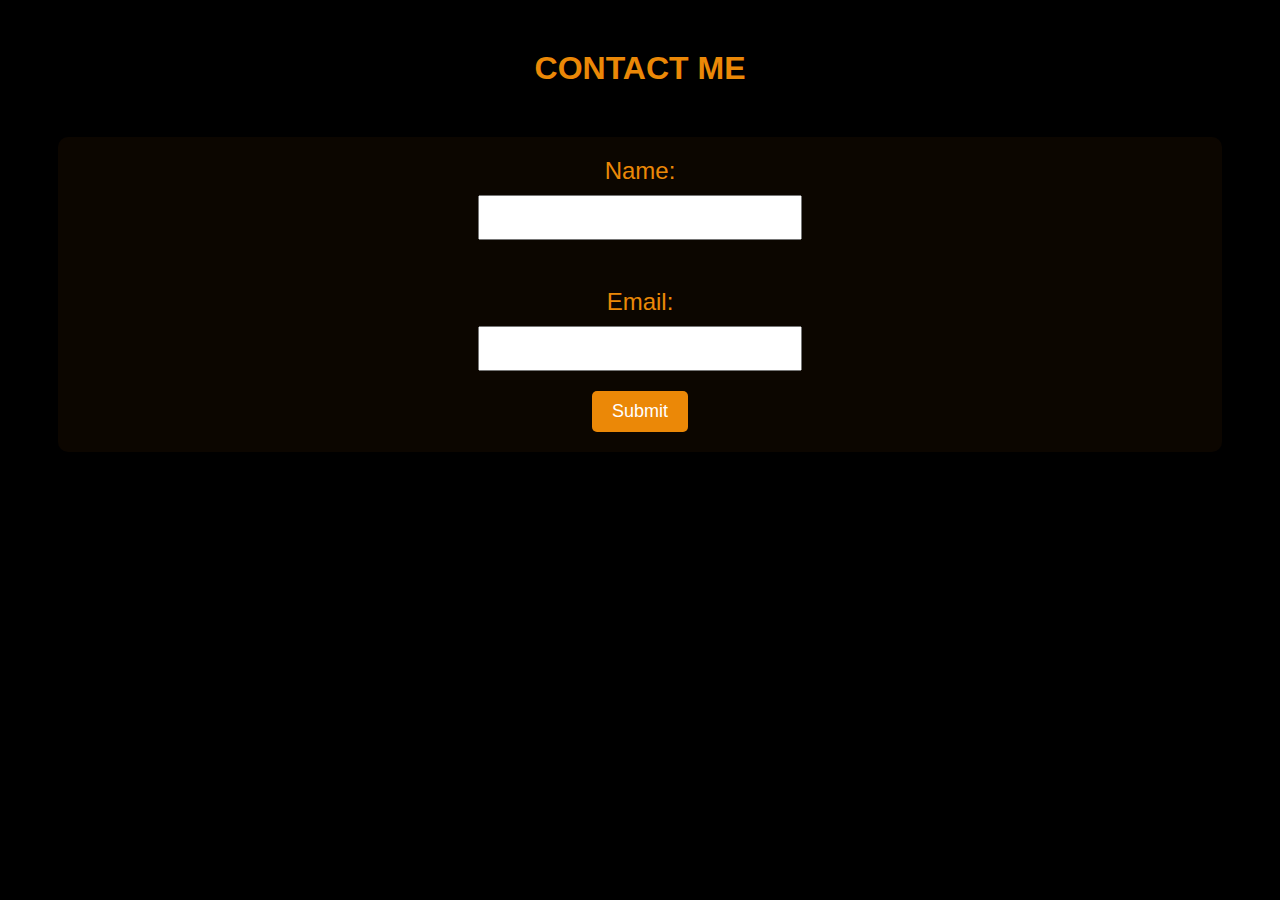
<file: CSS_Project/contactme.html>
<!DOCTYPE html>
<html lang="en">
<head>
  <meta charset="UTF-8">
  <meta name="viewport" content="width=device-width, initial-scale=1.0">
  <title>Contact Me | Amondi Awuor</title>
</head>
<body>
    <h1>CONTACT ME</h1>

    <div>
    <form>
    <label for="name">Name:</label><br>
    <input type="text" id="name" name="name" required><br>
    </form>
<br>
    <form>
    <label for="email">Email:</label><br>
    <input type="email" id="email" name="email" required><br>
    <button type="submit"> Submit </button>
    </form>
</div>

<style>
div {
  margin: 50px;
  font-family: Arial, sans-serif;
  font-size: 24px;
    color: #eb8807;
    background: #0c0600;
    page background-color: black;
    padding: 20px;  
    margin: 50px;
    text-align: center;
    border-radius: 10px;
}
input {
  margin-top: 10px;
  margin-bottom: 20px;
  padding: 10px;
  font-size: 18px;
  width: 300px;
}
button {
  padding: 10px 20px;
  font-size: 18px;
  background-color: #eb8807;
  color: white;
  border: none;
  border-radius: 5px;
  cursor: pointer;
}
h1 {
    text-align: center;
    font-family: Arial, sans-serif;
    color: #eb8807;
    margin-top: 50px;
}
body {
    background-color: black;
}

</style>

</body>
</html>
</file>
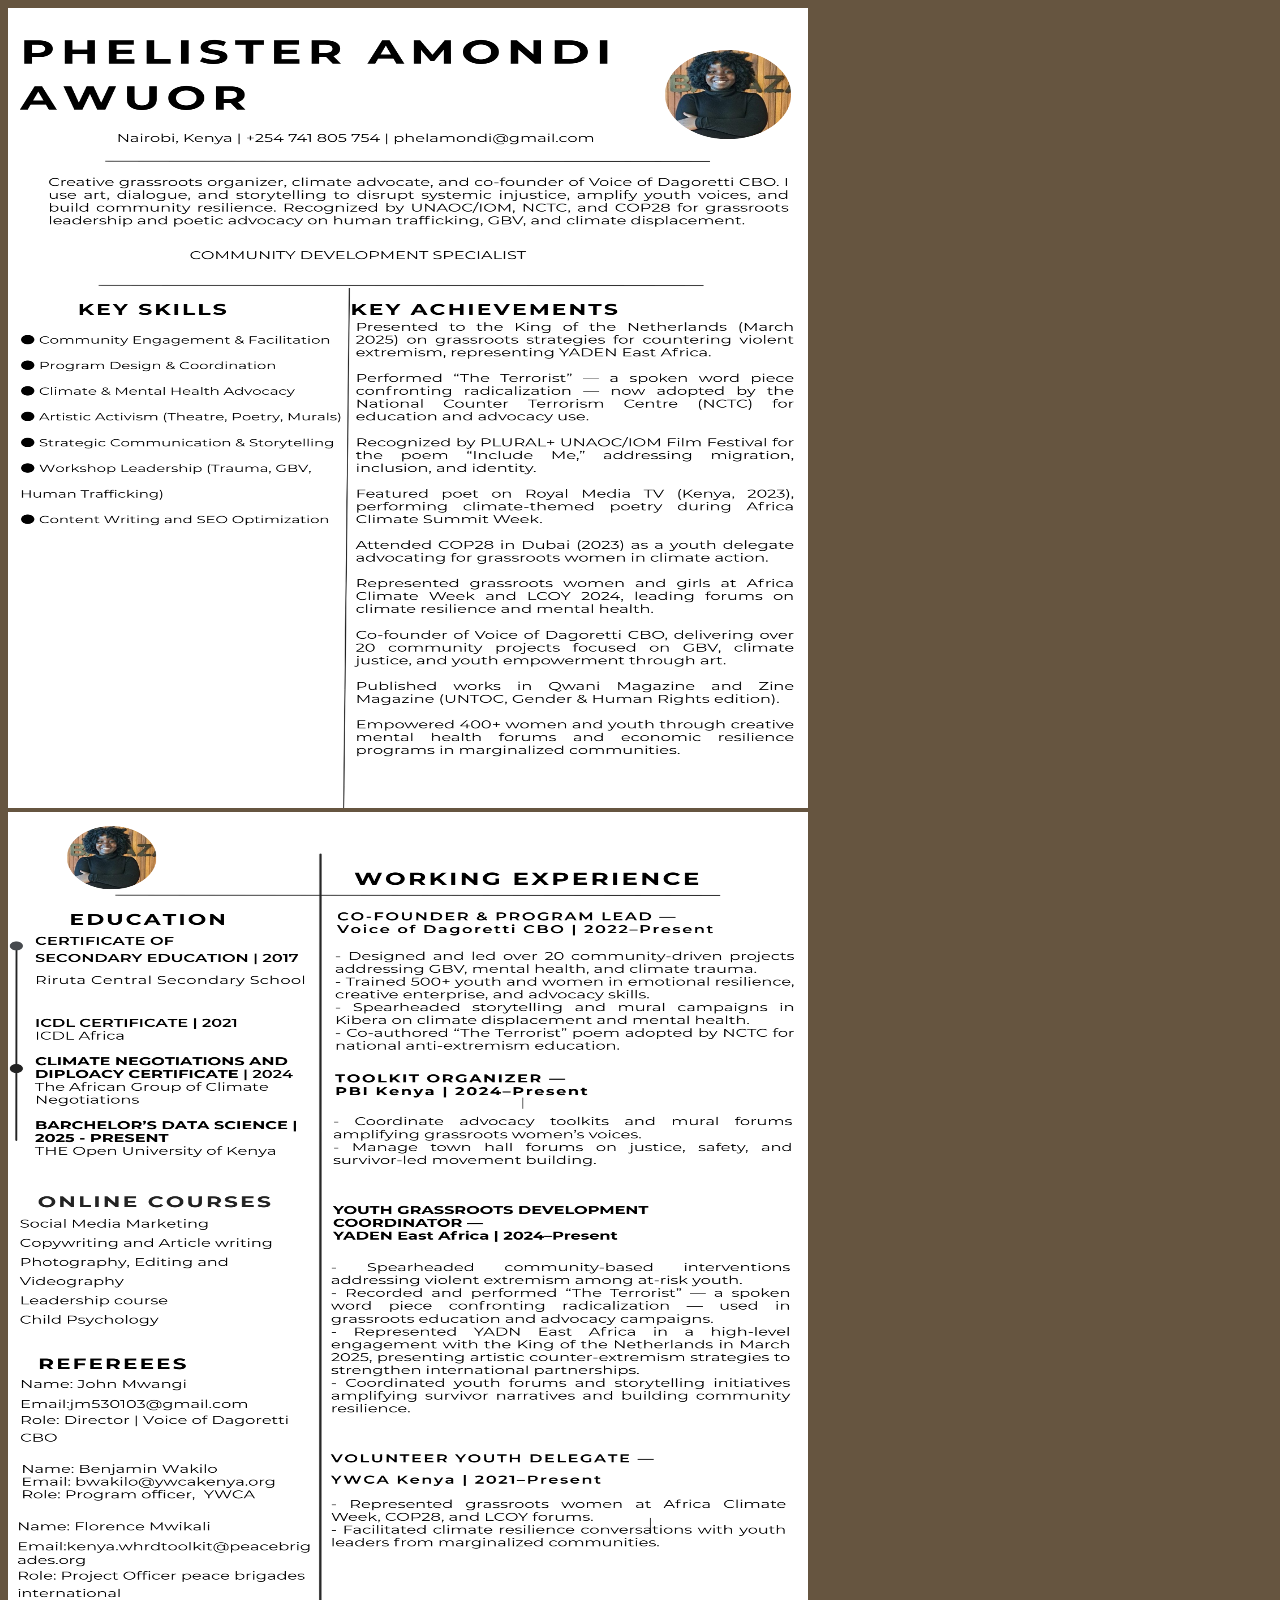
<file: CSS_Project/resume.html>
<!DOCTYPE html>
<html lang="en">
<head>
  <meta charset="UTF-8">
  <meta name="viewport" content="width=device-width, initial-scale=1.0">
  <title>Contact Me | Amondi Awuor</title>
 </head>
<body>
    <div class="image container">        
    <img src="1.png" alt="Resume Image" width="800" height="800">
    <img src="2.png" alt="resume Image" width="800" height ="800">
   </div>


   <style>
    body
    {
        background-color: rgba(53, 31, 2, 0.756);
    }
    image.container {
        text-align: center;
        margin-top: 20px;
        
    }
   </style>
 </body>

</html>
</file>
